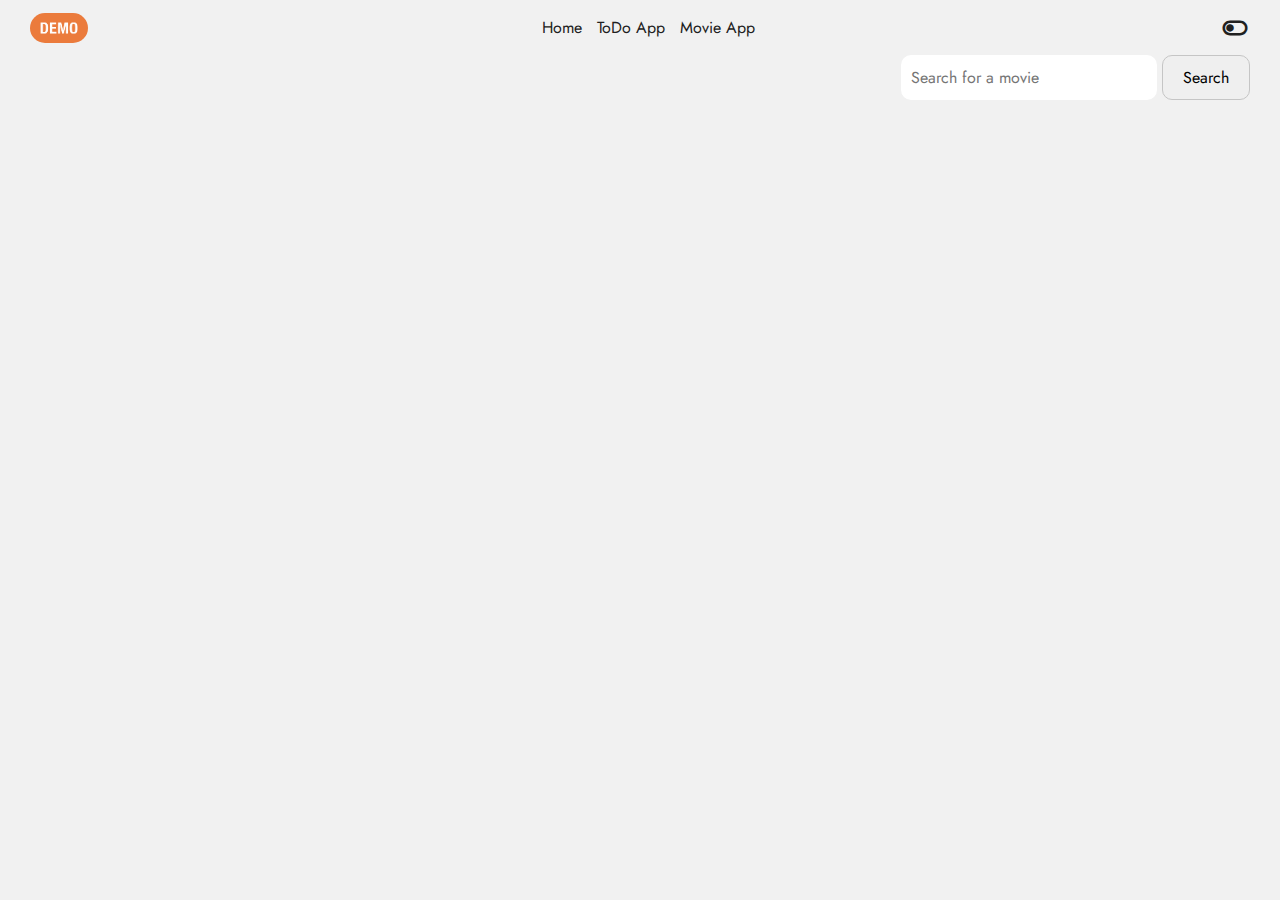
<file: movie.html>
<!DOCTYPE html>
<html lang="en">
<head>
    <meta charset="UTF-8">
    <meta name="viewport" content="width=device-width, initial-scale=1.0">
    <title>Movie App</title>
    <link rel="stylesheet" href="css/movie.css">
    <link rel="stylesheet" href="css/navbar.css">

    <link rel="stylesheet" href="https://unpkg.com/boxicons@latest/css/boxicons.min.css">
    <link rel="preconnect" href="https://fonts.googleapis.com">
    <link rel="preconnect" href="https://fonts.gstatic.com" crossorigin>
    <link href="https://fonts.googleapis.com/css2?family=Jost:wght@100;200;300;400;500;600;700;800;900&display=swap" rel="stylesheet">
</head>
<body>
    <nav>
        <img src="assets/images/images.png" >
        <ul>
            <li><a href="index.html">Home</a></li>
            <li><a href="todo.html">ToDo App</a></li>
            <li><a href="movie.html">Movie App</a></li>
        </ul>
        <i class='bx bx-toggle-left' id="toggle"></i>
    </nav>

    <section class="movie">
        <div class="search-bar">
            <input type="text" id="search-input" placeholder="Search for a movie">
            <button id="search-button">Search</button>
        </div>
        <div id="back_to_explore"></div>
        <div class="one_movie_detail" id="one_movie_detail"></div>
        <div class="movie-details" id="movie-details"></div>
        
        <section class="pagination-div">
            <div class="pagination" id="pagination"></div>
        </section>
        <div class="movie-grid" id="movie-grid"></div>
    </section>


    <script src="js/movieDisplay.js"></script>
    <script src="js/movieSearch.js"></script>
    <script src="js/nav.js"></script>
</body>
</html>
</file>
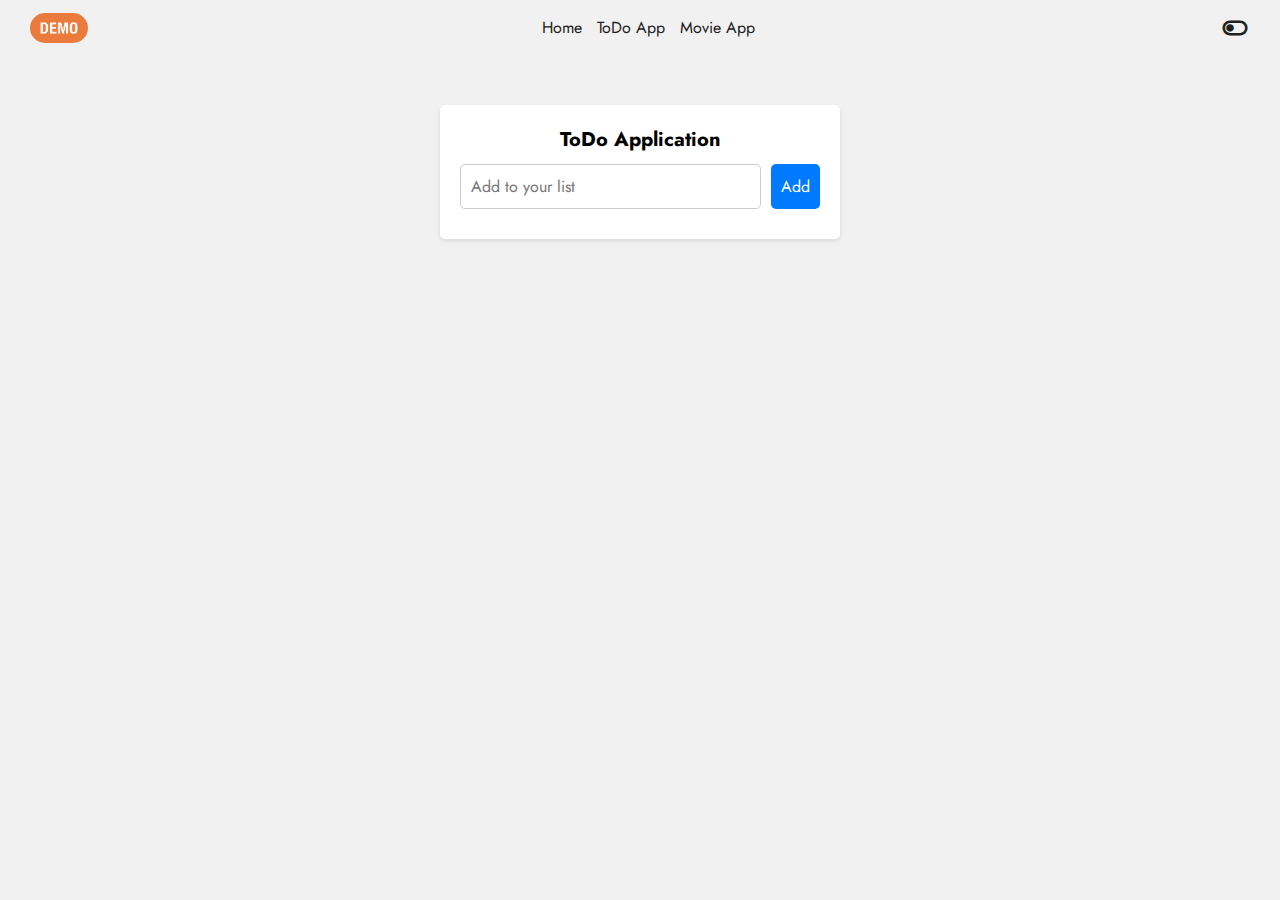
<file: todo.html>
<!DOCTYPE html>
<html lang="en">
<head>
    <meta charset="UTF-8">
    <meta name="viewport" content="width=device-width, initial-scale=1.0">
    <title>ToDo App</title>
    <link rel="stylesheet" href="css/todo.css">
    <link rel="stylesheet" href="css/navbar.css">

    <link rel="stylesheet" href="https://unpkg.com/boxicons@latest/css/boxicons.min.css">
    <link rel="preconnect" href="https://fonts.googleapis.com">
    <link rel="preconnect" href="https://fonts.gstatic.com" crossorigin>
    <link href="https://fonts.googleapis.com/css2?family=Jost:wght@100;200;300;400;500;600;700;800;900&display=swap" rel="stylesheet">
</head>
<body>
    <nav>
        <img src="assets/images/images.png" >
        <ul>
            <li><a href="index.html">Home</a></li>
            <li><a href="todo.html">ToDo App</a></li>
            <li><a href="movie.html">Movie App</a></li>
        </ul>
        <i class='bx bx-toggle-left' id="toggle"></i>
    </nav>

    <section class="todo">
        <h1>ToDo Application</h1>
        <div class="add-div">
            <input type="text" placeholder="Add to your list" class="todo_input" id="todo_input">
            <button id="add_todo" class="add_todo">Add</button>
        </div>
        <div id="todo_lists" class="todo_lists"> </div>
    </section>

    <script src="js/todo.js"></script>
    <script src="js/nav.js"></script>
</body>
</html>
</file>
<file: css/movie.css>
.movie h1{
    color: var(--primary-font-color)
}

.search-bar {
    display: flex;
    margin-bottom: 20px;
    justify-content: flex-end;
}

.search-bar input {
    width: 20vw;
    padding: 10px;
    font-size: 16px;
    border: none;
    border-radius: 10px;
}

.search-bar button {
    border: solid 1px rgb(197, 197, 197);
    border-radius: 10px;
    padding: 10px 20px;
    font-size: 16px;
    margin-left: 5px;
    cursor: pointer;
}

/* Discover movies ko list(grid) */
.movie-grid {
    display: grid;
    grid-template-columns: 1fr 1fr 1fr 1fr;
    column-gap: 50px;
    row-gap: 40px;
}

.movie-item {
    background-color: rgb(255, 255, 255);
    padding: 10px;
    border: 1px solid #ddd;
    border-radius: 4px;
    text-align: center;
    width: auto;
    height: auto;
    /* max-height: 480px; */
    transition: all 0.3s ease-in-out;
}

.movie-item:hover{
    transform: translateY(-7px);
}

.movie-item img {
    width:100%;
    height: 70%;
    /* object-fit: cover; */
}

.movie-item h3 {
    font-size: 18px;
    margin: 20px 0 10px 0;
    background-color: rgb(171, 245, 245);
    /* max-width: 250px; */
}

.movie-item p {
    margin: 5px 0;
}



/* pagination wala ko lagi */
.pagination{
    width: 100%;
    margin-top: 20px;
    margin-bottom: 20px;
    /* background-color: aqua; */
    display: flex;
    justify-content: center;
}

.pagination button{
    padding: 5px;
    margin-left: 10px;
    border-radius: 5px;
    border: none;
    background-color: rgb(216, 234, 250);
    min-width: 30px;
    cursor: pointer;
}


/*one specific movie detail */
.one_movie_detail{
    position: fixed;
    top: 0;
    left: 0;
    width: 100%;
    height: 100%;
    padding: 50px;
    background: rgba(0, 0, 0,0.8);    
    color: white;
    display: flex;
    justify-content: center;
    align-items: center;
    z-index: 1000;
    display: none;
}

.back_to_search{
    margin: auto;
    text-align: end;
    margin-bottom: 10px;
    cursor: pointer;
}

.detail_secDiv{
    display: flex;
}
.detail_secDiv img{
    width: 30%;
    margin-right: 10px;
    border-radius: 10px;
}

.detail_detailsDiv p{
    margin-bottom: 3px;
}
.detail_detailsDiv h2{
    margin-bottom: 12px;
}
.detail_detailsDiv .detail_overview{
    margin-bottom: 12px;
}



/* search gareko lai grid maa dekhauna */
.back_to_explore{
    margin: auto;
    text-align: end;
    margin-bottom: 10px;
}
.movie-details {
    display: grid;
    grid-template-columns: 1fr 1fr 1fr 1fr;
    column-gap: 50px;
    row-gap: 40px;
}
.movie-grid-item {
    background-color: rgb(255, 255, 255);
    padding: 10px;
    border: 1px solid #ddd;
    border-radius: 4px;
    text-align: center;
    width: auto;
    height: auto;
    cursor: pointer;
    transition: all 0.3s ease-in-out;
}

.movie-grid-item:hover{
    transform: translateY(-7px);
}

.movie-grid-item img {
    width:100%;
    height: 70%;
}

.movie-grid-item h3 {
    font-size: 18px;
    margin: 20px 0 10px 0;
    background-color: rgb(171, 245, 245);
}

.movie-grid-item p {
    margin: 5px 0;
}
</file>
<file: css/navbar.css>
:root{
  --primary-font-color: rgb(32, 32, 32);
  --primary-bg-color: rgb(241, 241, 241);
  
}
.dark_mode{
    --primary-font-color: rgb(245, 240, 240);
    --primary-bg-color: rgb(48, 48, 48);
}

*{
	padding: 0;
	margin: 0;
	box-sizing: border-box;
	font-family: 'Jost', sans-serif;
	list-style: none;
    list-style-type: none;
	text-decoration: none;
	scroll-behavior: smooth;
}

body{
    margin: 0 30px;
    background-color: var(--primary-bg-color);
}


nav{
    display: flex;
    flex-direction: row;
    justify-content: space-between;
    align-items: center;
    height: 55px;
}
nav img{
    height: 30px;
    width: auto;
    border-radius: 15px;
}
nav ul {
    padding: 0;
}

nav ul li {
    display: inline;
    margin-right: 10px;
    /* color: var(--primary-font-color); */
}

nav ul li a {
    text-decoration: none;
    color: var(--primary-font-color);
}
nav i{
    color: var(--primary-font-color);
    font-size: 30px;
    cursor: pointer;
    transition: all 0.3s ease-in-out;
}
</file>
<file: css/todo.css>
.todo {
    background-color: #fff;
    padding: 20px;
    border-radius: 5px;
    box-shadow: 0 2px 4px rgba(0, 0, 0, 0.1);
    width: 100%;
    max-width: 400px;
    margin: 50px auto;
}

.todo h1 {
    font-size: 20px;
    margin-bottom: 10px;
    text-align: center;
}

.add-div{
    display: flex;
    flex-direction: row;
}

.todo_input {
    width: calc(100% - 22px);
    padding: 10px;
    border: 1px solid #ccc;
    border-radius: 5px;
    margin-bottom: 10px;
    outline: none;
    font-size: 16px;
}

.add_todo {
    width: auto;
    padding: 10px;
    background-color: #007bff;
    color: #fff;
    border: none;
    border-radius: 5px;
    cursor: pointer;
    font-size: 16px;
    margin-bottom: 10px;
    margin-left: 10px;
}

.add_todo:hover {
    background-color: #0056b3;
}

.todo_lists {
    list-style: none;
    padding: 0;
}

.todo_item {
    display: flex;
    justify-content: space-between;
    align-items: center;
    padding: 10px;
    border-radius: 5px;
    margin-bottom: 5px;
    font-size: 16px;
}

.remove_todo {
    padding: 5px 10px;
    background-color: #dc3545;
    color: #fff;
    border: none;
    border-radius: 5px;
    cursor: pointer;
}

.remove_todo:hover {
    background-color: #c82333;
}
</file>
